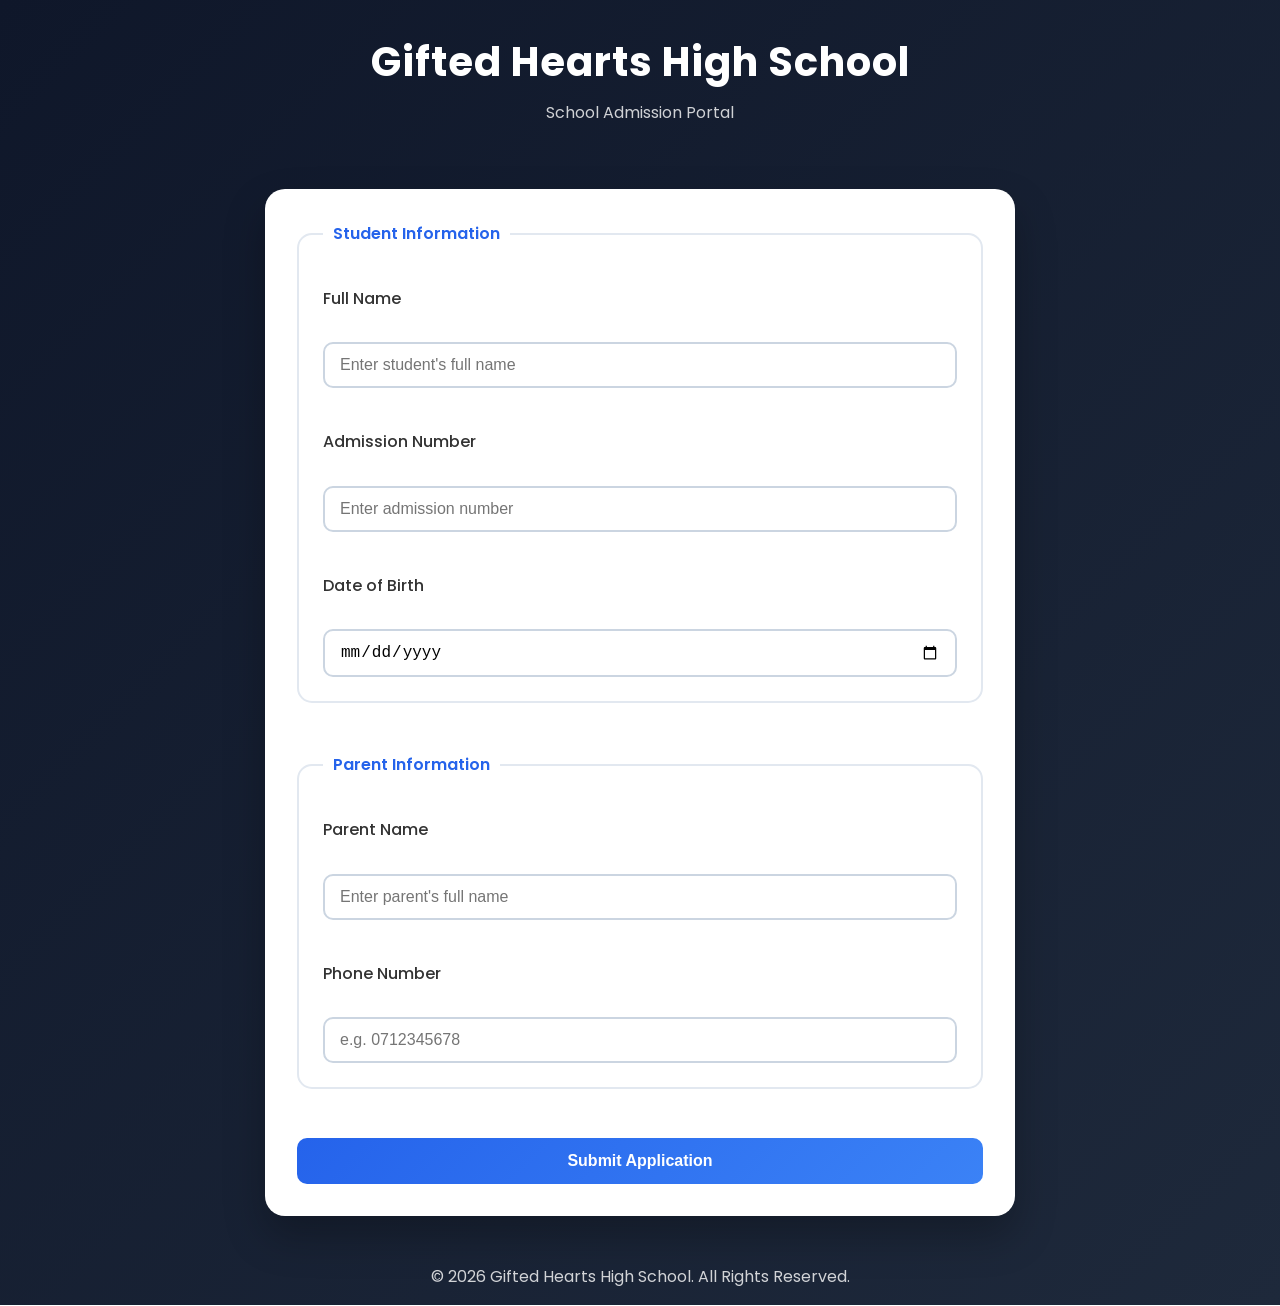
<file: index.html>
<!DOCTYPE html>
<html lang="en">
<head>
    <meta charset="UTF-8">
    <meta name="viewport" content="width=device-width, initial-scale=1.0">
    <title>Gifted Hearts High School Admission Portal</title>
    <link rel = "stylesheet" href = "style.css">
</head>

<body>
    <header>
        <h1>Gifted Hearts High School</h1>
        <p>School Admission Portal</p>
    </header>

    <main>
        <form action="#" method="post">

            <fieldset>
                <legend>Student Information</legend>

                <label for="fullname">Full Name</label><br>
                <input
                    type="text"
                    id="fullname"
                    name="fullname"
                    placeholder="Enter student's full name"
                    required
                >
                <br><br>

                <label for="admission-number">Admission Number</label><br>
                <input
                    type="text"
                    id="admission-number"
                    name="admission-number"
                    placeholder="Enter admission number"
                    required
                >
                <br><br>

                <label for="dob">Date of Birth</label><br>
                <input
                    type="date"
                    id="dob"
                    name="dob"
                    required
                >
            </fieldset>

            <br>

            <fieldset>
                <legend>Parent Information</legend>

                <label for="parent-name">Parent Name</label><br>
                <input
                    type="text"
                    id="parent-name"
                    name="parent-name"
                    placeholder="Enter parent's full name"
                    required
                >
                <br><br>

                <label for="phone">Phone Number</label><br>
                <input
                    type="tel"
                    id="phone"
                    name="phone"
                    placeholder="e.g. 0712345678"
                    required
                >
            </fieldset>

            <br>

            <button type="submit">Submit Application</button>

        </form>
    </main>

    <footer>
        <p>&copy; 2026 Gifted Hearts High School. All Rights Reserved.</p>
    </footer>
</body>
</html>
</file>
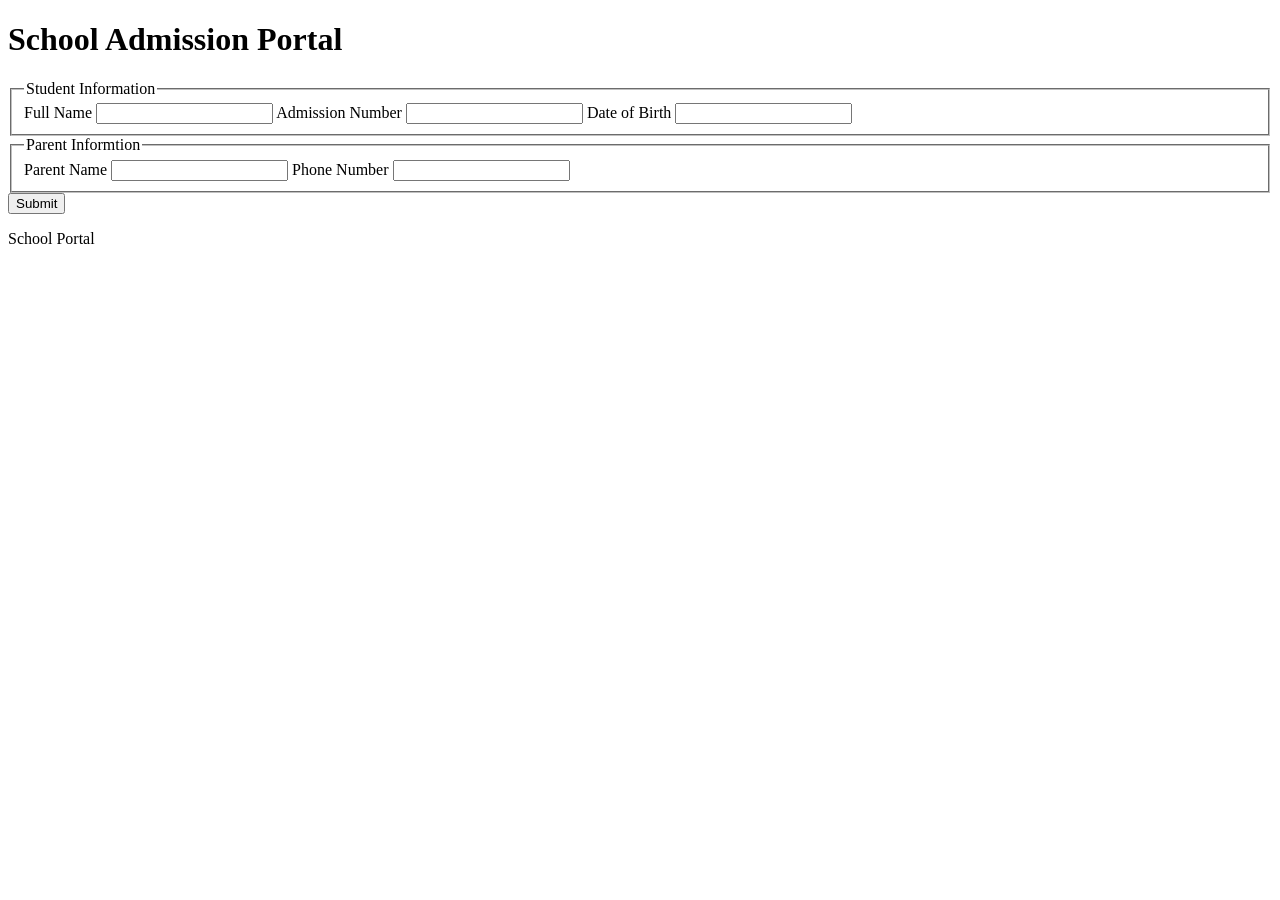
<file: Admission.html>
<!DOCTYPE html>
<html lang="en">
    <head>
        <meta charset="UTF-8">
    <title>Gifted Hearts High School</title>
    </head>
    <body>
        <h1>School Admission Portal</h1>
        <main>
            <form>
                <fieldset>
                    
                    <legend>Student Information</legend>

                    <label>Full Name</label>
                    <input type="text">

                    <label>Admission Number</label>
                    <input type="text">

                    <label>Date of Birth</label>
                    <input type="text">
                </fieldset>
                
                <fieldset>
                   
                    <legend>Parent Informtion</legend>

                    <label>Parent Name</label>
                    <input type="text">

                    <label>Phone Number</label>
                    <input type="tel">
                </fieldset>
                <button type="submit">
                    Submit
                </button>
            </form>
        </main>

        <footer>
            <p>
                School Portal</p>
        </footer>
    </body>
</html>
</file>
<file: style.css>
/* Google Font Import */
@import url('https://fonts.googleapis.com/css2?family=Poppins:wght@300;400;500;600&display=swap');

/* Reset */
* {
    margin: 0;
    padding: 0;
    box-sizing: border-box;
}

/* Page */
body {
    font-family: 'Poppins', sans-serif;
    background: linear-gradient(135deg, #0f172a, #1e293b);
    min-height: 100vh;
    color: #333;
    display: flex;
    flex-direction: column;
}

/* Header */
header {
    text-align: center;
    padding: 2rem;
    color: white;
}

header h1 {
    font-size: 2.5rem;
    margin-bottom: 0.5rem;
    letter-spacing: 1px;
}

header p {
    opacity: 0.8;
}

/* Main Container */
main {
    flex: 1;
    display: flex;
    justify-content: center;
    padding: 2rem;
}

/* Form Card */
form {
    background: white;
    width: 100%;
    max-width: 750px;
    padding: 2rem;
    border-radius: 20px;
    box-shadow: 0 20px 40px rgba(0, 0, 0, 0.25);
}

/* Fieldsets */
fieldset {
    border: 2px solid #e2e8f0;
    border-radius: 15px;
    padding: 1.5rem;
    margin-bottom: 1.5rem;
    transition: 0.3s ease;
}

fieldset:hover {
    border-color: #3b82f6;
}

legend {
    font-weight: 600;
    color: #2563eb;
    padding: 0 10px;
}

/* Labels */
label {
    display: block;
    margin-top: 1rem;
    margin-bottom: 0.4rem;
    font-weight: 500;
}

/* Inputs */
input {
    width: 100%;
    padding: 12px 15px;
    border: 2px solid #cbd5e1;
    border-radius: 10px;
    font-size: 1rem;
    transition: all 0.3s ease;
}

input:focus {
    outline: none;
    border-color: #2563eb;
    box-shadow: 0 0 15px rgba(37, 99, 235, 0.2);
}

/* Submit Button */
button {
    width: 100%;
    padding: 14px;
    border: none;
    border-radius: 10px;
    background: linear-gradient(135deg, #2563eb, #3b82f6);
    color: white;
    font-size: 1rem;
    font-weight: 600;
    cursor: pointer;
    transition: 0.3s ease;
}

button:hover {
    transform: translateY(-3px);
    box-shadow: 0 10px 20px rgba(37, 99, 235, 0.35);
}

button:active {
    transform: translateY(0);
}

/* Footer */
footer {
    text-align: center;
    color: white;
    padding: 1rem;
    opacity: 0.8;
}

/* Responsive Design */
@media (max-width: 768px) {
    form {
        padding: 1.5rem;
    }

    header h1 {
        font-size: 2rem;
    }
}
</file>
